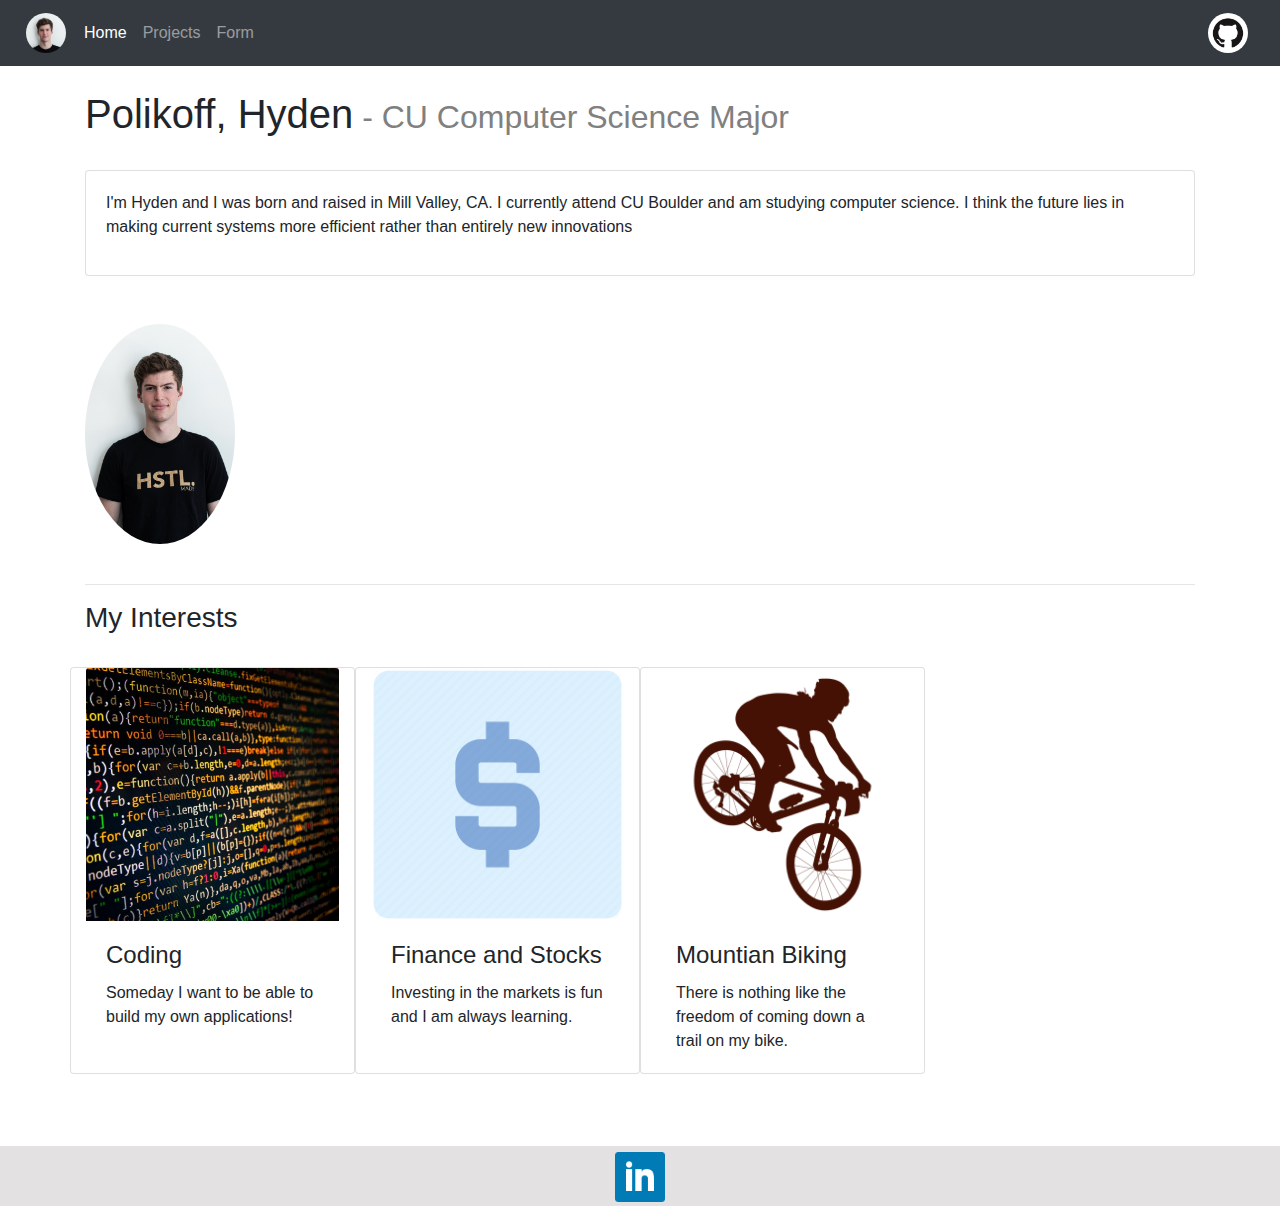
<file: index.html>
<!DOCTYPE html>
<html>
  <head>
    <title>About Me</title>

    <!-- link to style sheet -->
    <link rel="stylesheet" href="assets/styles.css">

    <!-- bootstrap CDN -->
    <link rel="stylesheet" href="https://stackpath.bootstrapcdn.com/bootstrap/4.5.2/css/bootstrap.min.css" integrity="sha384-JcKb8q3iqJ61gNV9KGb8thSsNjpSL0n8PARn9HuZOnIxN0hoP+VmmDGMN5t9UJ0Z" crossorigin="anonymous">
    <script src="https://ajax.googleapis.com/ajax/libs/jquery/3.5.1/jquery.min.js"></script>
    <script src="https://cdnjs.cloudflare.com/ajax/libs/popper.js/1.16.0/umd/popper.min.js"></script>
    <script src="https://maxcdn.bootstrapcdn.com/bootstrap/4.5.2/js/bootstrap.min.js"></script>
  </head>


  <body>

    <!--Navbar -->
    <nav class="navbar navbar-expand-md bg-dark navbar-dark">
        <a href="index.html">
            <img src="assets/navbar/profile_square.jpeg" alt="Profile picture" height="40px" width="60px" style="border-radius: 50%; padding-left: 10px; padding-right: 10px;"/>
        </a>
        
        <!-- Toggler/collapsibe Button -->
        <button class="navbar-toggler" type="button" data-toggle="collapse" data-target="#collapsibleNavbar">
          <span class="navbar-toggler-icon"></span>
        </button>

        <!-- Navbar links -->
        <div class="collapse navbar-collapse" id="collapsibleNavbar">
          <ul class="navbar-nav">
            <li class="nav-item">
              <a class="nav-link active" href="index.html">Home</a>
            </li>
            <li class="nav-item">
              <a class="nav-link" href="projects.html">Projects</a>
            </li>
            <li class="nav-item">
                <a class="nav-link" href="form.html">Form</a>
            </li>
          </ul>
        </div>

        <div class="navbar-right">
            <a class="navbar-brand" href="https://github.com/hydenp">
                <img src="assets/navbar/github_icon.png" alt="Profile picture" height="40px" width="40px" style="border-radius: 50%;"/>
            </a>
        </div>  
    </nav>
    


    <div class="container">

        <br>
        <h1>Polikoff, Hyden<small style="color: #808080;"> - CU Computer Science Major</small></h1>
        <br>

        <div class="card">
            <div class="card-body">
            <p>I'm Hyden and I was born and raised in Mill Valley, CA. I currently attend CU 
                Boulder and am studying computer science. I think the future lies in making current systems 
                more efficient rather than entirely new innovations </p>
            </div>
        </div>
        <br> <br>
        <img src="assets/home/profile.jpeg" alt="Profile picture" height="220px" width="150px" style="border-radius: 50%;"/>
        <br>
        <br>

        <hr height=10px/>

        <h3>My Interests</h3>
        <br>
        <div class="row">
            <div class="card col-md-3" style="width:100px">
                <img class="card-img-top" src="assets/home/coding_image_square.png" alt="Card image">
                <div class="card-body">
                <h4 class="card-title">Coding</h4>
                <p class="card-text">Someday I want to be able to build my own applications!</p>
                </div>
            </div>
            <div class="card col-md-3" style="width:100px">
                <img class="card-img-top" src="assets/home/finance_square.png" alt="Card image">
                <div class="card-body">
                <h4 class="card-title">Finance and Stocks</h4>
                <p class="card-text">Investing in the markets is fun and I am always learning.</p>
                </div>
            </div>
            <div class="card col-md-3" style="width:100px">
                <img class="card-img-top" src="assets/home/mtb_png.png" alt="Card image">
                <div class="card-body">
                <h4 class="card-title">Mountian Biking</h4>
                <p class="card-text">There is nothing like the freedom of coming down a trail on my bike.</p>
                </div>
            </div>
        </div>
        <br><br><br>
    </div>

    
    <footer class="footer">
        <div class="container">
            <a href="https://www.linkedin.com/in/hyden-polikoff/">
                <img src="assets/home/linkedin_square.png" alt="linked in icon" style="width: 50px; height: 50px;">
            </a>
        </div>
    </footer>

 </body>
</html>
</file>
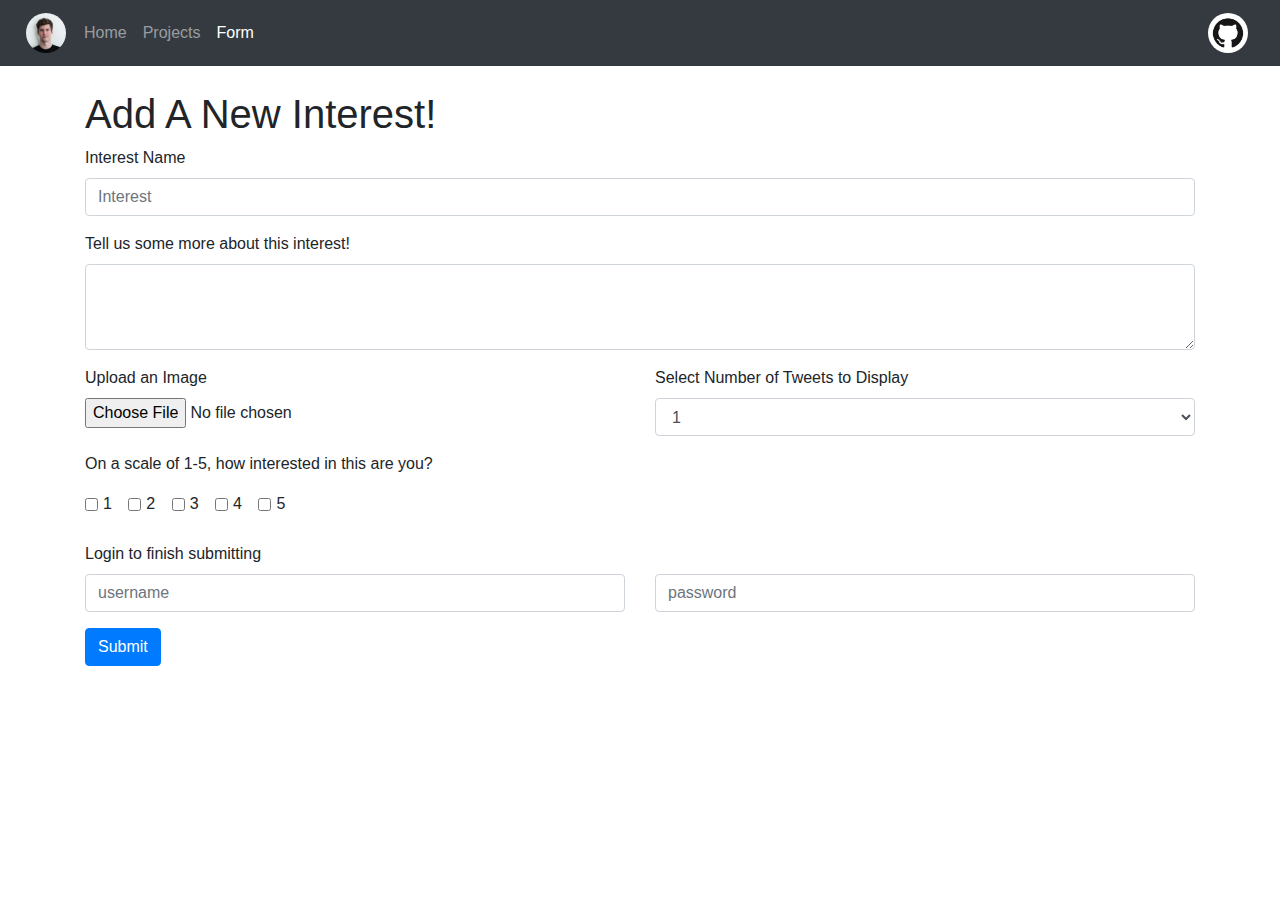
<file: form.html>
<!DOCTYPE html>
<html>
  <head>
    <title>Projects About Me</title>


    <!-- link to style sheet -->
    <link rel="stylesheet" href="assets/styles.css">

    <!-- bootstrap CDN -->
    <link rel="stylesheet" href="https://stackpath.bootstrapcdn.com/bootstrap/4.5.2/css/bootstrap.min.css" integrity="sha384-JcKb8q3iqJ61gNV9KGb8thSsNjpSL0n8PARn9HuZOnIxN0hoP+VmmDGMN5t9UJ0Z" crossorigin="anonymous">
    <script src="https://ajax.googleapis.com/ajax/libs/jquery/3.5.1/jquery.min.js"></script>
    <script src="https://cdnjs.cloudflare.com/ajax/libs/popper.js/1.16.0/umd/popper.min.js"></script>
    <script src="https://maxcdn.bootstrapcdn.com/bootstrap/4.5.2/js/bootstrap.min.js"></script>

  </head>
  <body>
    <!--Navbar -->
    <nav class="navbar navbar-expand-md bg-dark navbar-dark">
        <a href="index.html">
            <img src="assets/navbar/profile_square.jpeg" alt="Profile picture" height="40px" width="60px" style="border-radius: 50%; padding-left: 10px; padding-right: 10px;"/>
        </a>
        
        <!-- Toggler/collapsibe Button -->
        <button class="navbar-toggler" type="button" data-toggle="collapse" data-target="#collapsibleNavbar">
          <span class="navbar-toggler-icon"></span>
        </button>

        <!-- Navbar links -->
        <div class="collapse navbar-collapse" id="collapsibleNavbar">
          <ul class="navbar-nav">
            <li class="nav-item">
              <a class="nav-link" href="index.html">Home</a>
            </li>
            <li class="nav-item">
              <a class="nav-link" href="projects.html">Projects</a>
            </li>
            <li class="nav-item">
                <a class="nav-link active" href="form.html">Form</a>
            </li>
          </ul>
        </div>

        <div class="navbar-right">
            <a class="navbar-brand" href="https://github.com/hydenp">
                <img src="assets/navbar/github_icon.png" alt="Profile picture" height="40px" width="40px" style="border-radius: 50%;"/>
            </a>
        </div>  
    </nav>

    <div class="container">
      <form method="GET" action="mypage_bootstrap.html">
        <br>
        <h1>Add A New Interest!</h1>
        <div class="form-group">
          <label for="Interest">Interest Name</label>
          <input type="text" class="form-control" id="Interest" aria-describedby="emailHelp" placeholder="Interest">
        </div>
        <div class="form-group">
          <label for="moreIfno">Tell us some more about this interest!</label>
          <textarea class="form-control" id="moreIfno" rows="3"></textarea>
        </div>

        <!-- put Upload and select in one row -->
        <div class="row">
            <!-- Upload File -->
            <div class="form-group col-md-6">
                <label for="exampleFormControlFile1">Upload an Image</label>
                <input type="file" class="form-control-file" id="exampleFormControlFile1">
            </div>
            <!-- Select number of Tweets -->
            <div class="form-group col-md-6">
                <label for="exampleFormControlSelect1">Select Number of Tweets to Display</label>
                <select class="form-control" id="exampleFormControlSelect1">
                    <option>1</option>
                    <option>2</option>
                    <option>3</option>
                    <option>4</option>
                    <option>5</option>
                </select>
            </div>
        </div>

        <!-- Interest radio buttons -->
        <p>On a scale of 1-5, how interested in this are you?</p>
        <div class="form-check form-check-inline" id="interest_level">
            <input class="form-check-input" type="checkbox" id="inlineCheckbox1" value="option1">
            <label class="form-check-label" for="inlineCheckbox1">1</label>
        </div>
        <div class="form-check form-check-inline">
            <input class="form-check-input" type="checkbox" id="inlineCheckbox2" value="option2">
            <label class="form-check-label" for="inlineCheckbox2">2</label>
        </div>
        <div class="form-check form-check-inline">
            <input class="form-check-input" type="checkbox" id="inlineCheckbox3" value="option3">
            <label class="form-check-label" for="inlineCheckbox3">3</label>
        </div>
        <div class="form-check form-check-inline">
            <input class="form-check-input" type="checkbox" id="inlineCheckbox3" value="option3">
            <label class="form-check-label" for="inlineCheckbox3">4</label>
        </div>
        <div class="form-check form-check-inline">
            <input class="form-check-input" type="checkbox" id="inlineCheckbox3" value="option3">
            <label class="form-check-label" for="inlineCheckbox3">5</label>
        </div>

        <br> <br>

        <!-- login to complete submission -->
        <label for="login">Login to finish submitting</label>
        <div class="row" id="login">
            <div class="form-group col-md-6">
                <input type="email" class="form-control" aria-describedby="emailHelp" placeholder="username">
            </div>
            <div class="form-group col-md-6">
                <input type="password" class="form-control" id="exampleInputPassword1" placeholder="password">
            </div>
        </div>
       
        <!-- submit button -->
        <button type="submit" class="btn btn-primary">Submit</button>


      </form>
    </div>

  </body>
</html>
</file>
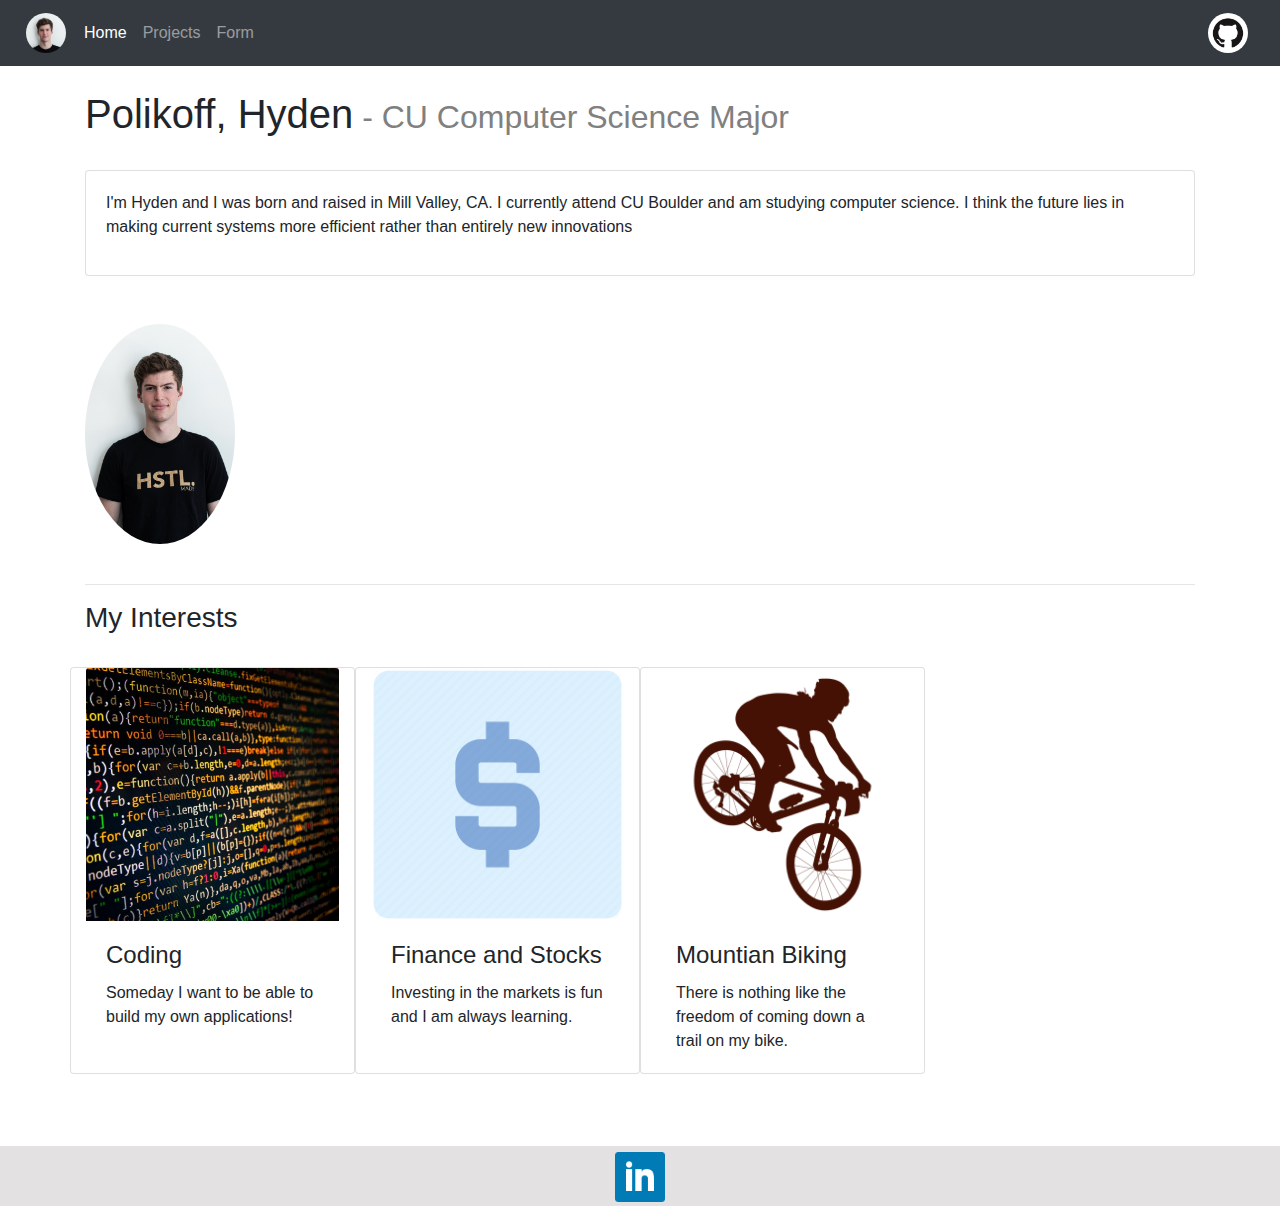
<file: mypage_bootstrap.html>
<!DOCTYPE html>
<html>
  <head>
    <title>About Me</title>

    <!-- link to style sheet -->
    <link rel="stylesheet" href="assets/styles.css">

    <!-- bootstrap CDN -->
    <link rel="stylesheet" href="https://stackpath.bootstrapcdn.com/bootstrap/4.5.2/css/bootstrap.min.css" integrity="sha384-JcKb8q3iqJ61gNV9KGb8thSsNjpSL0n8PARn9HuZOnIxN0hoP+VmmDGMN5t9UJ0Z" crossorigin="anonymous">
    <script src="https://ajax.googleapis.com/ajax/libs/jquery/3.5.1/jquery.min.js"></script>
    <script src="https://cdnjs.cloudflare.com/ajax/libs/popper.js/1.16.0/umd/popper.min.js"></script>
    <script src="https://maxcdn.bootstrapcdn.com/bootstrap/4.5.2/js/bootstrap.min.js"></script>
  </head>


  <body>

    <!--Navbar -->
    <nav class="navbar navbar-expand-md bg-dark navbar-dark">
        <a href="mypage_bootstrap.html">
            <img src="assets/navbar/profile_square.jpeg" alt="Profile picture" height="40px" width="60px" style="border-radius: 50%; padding-left: 10px; padding-right: 10px;"/>
        </a>
        
        <!-- Toggler/collapsibe Button -->
        <button class="navbar-toggler" type="button" data-toggle="collapse" data-target="#collapsibleNavbar">
          <span class="navbar-toggler-icon"></span>
        </button>

        <!-- Navbar links -->
        <div class="collapse navbar-collapse" id="collapsibleNavbar">
          <ul class="navbar-nav">
            <li class="nav-item">
              <a class="nav-link active" href="mypage_bootstrap.html">Home</a>
            </li>
            <li class="nav-item">
              <a class="nav-link" href="projects.html">Projects</a>
            </li>
            <li class="nav-item">
                <a class="nav-link" href="form.html">Form</a>
            </li>
          </ul>
        </div>

        <div class="navbar-right">
            <a class="navbar-brand" href="https://github.com/hydenp">
                <img src="assets/navbar/github_icon.png" alt="Profile picture" height="40px" width="40px" style="border-radius: 50%;"/>
            </a>
        </div>  
    </nav>
    


    <div class="container">

        <br>
        <h1>Polikoff, Hyden<small style="color: #808080;"> - CU Computer Science Major</small></h1>
        <br>

        <div class="card">
            <div class="card-body">
            <p>I'm Hyden and I was born and raised in Mill Valley, CA. I currently attend CU 
                Boulder and am studying computer science. I think the future lies in making current systems 
                more efficient rather than entirely new innovations </p>
            </div>
        </div>
        <br> <br>
        <img src="assets/home/profile.jpeg" alt="Profile picture" height="220px" width="150px" style="border-radius: 50%;"/>
        <br>
        <br>

        <hr height=10px/>

        <h3>My Interests</h3>
        <br>
        <div class="row">
            <div class="card col-md-3" style="width:100px">
                <img class="card-img-top" src="assets/home/coding_image_square.png" alt="Card image">
                <div class="card-body">
                <h4 class="card-title">Coding</h4>
                <p class="card-text">Someday I want to be able to build my own applications!</p>
                </div>
            </div>
            <div class="card col-md-3" style="width:100px">
                <img class="card-img-top" src="assets/home/finance_square.png" alt="Card image">
                <div class="card-body">
                <h4 class="card-title">Finance and Stocks</h4>
                <p class="card-text">Investing in the markets is fun and I am always learning.</p>
                </div>
            </div>
            <div class="card col-md-3" style="width:100px">
                <img class="card-img-top" src="assets/home/mtb_png.png" alt="Card image">
                <div class="card-body">
                <h4 class="card-title">Mountian Biking</h4>
                <p class="card-text">There is nothing like the freedom of coming down a trail on my bike.</p>
                </div>
            </div>
        </div>
        <br><br><br>
    </div>

    
    <footer class="footer">
        <div class="container">
            <a href="https://www.linkedin.com/in/hyden-polikoff/">
                <img src="assets/home/linkedin_square.png" alt="linked in icon" style="width: 50px; height: 50px;">
            </a>
        </div>
    </footer>

 </body>
</html>
</file>
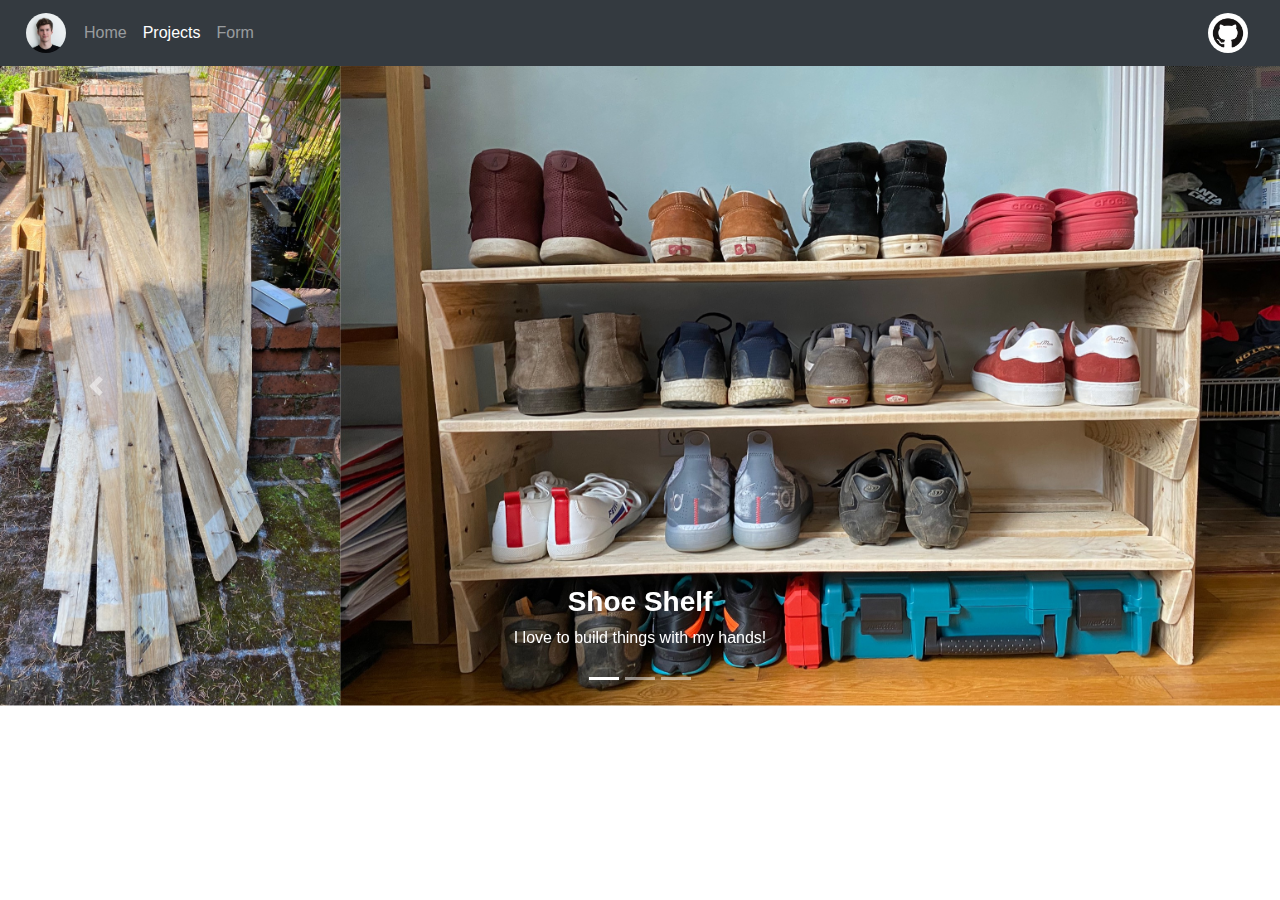
<file: projects.html>
<!DOCTYPE html>
<html>
  <head>
    <title>Projects About Me</title>


    <!-- link to style sheet -->
    <link rel="stylesheet" href="assets/styles.css">

    <!-- bootstrap CDN -->
    <link rel="stylesheet" href="https://stackpath.bootstrapcdn.com/bootstrap/4.5.2/css/bootstrap.min.css" integrity="sha384-JcKb8q3iqJ61gNV9KGb8thSsNjpSL0n8PARn9HuZOnIxN0hoP+VmmDGMN5t9UJ0Z" crossorigin="anonymous">
    <script src="https://ajax.googleapis.com/ajax/libs/jquery/3.5.1/jquery.min.js"></script>
    <script src="https://cdnjs.cloudflare.com/ajax/libs/popper.js/1.16.0/umd/popper.min.js"></script>
    <script src="https://maxcdn.bootstrapcdn.com/bootstrap/4.5.2/js/bootstrap.min.js"></script>

  </head>
  <body>
    <!--Navbar -->
    <!--Navbar -->
    <nav class="navbar navbar-expand-md bg-dark navbar-dark">
        <a href="index.html">
            <img src="assets/navbar/profile_square.jpeg" alt="Profile picture" height="40px" width="60px" style="border-radius: 50%; padding-left: 10px; padding-right: 10px;"/>
        </a>
        
        <!-- Toggler/collapsibe Button -->
        <button class="navbar-toggler" type="button" data-toggle="collapse" data-target="#collapsibleNavbar">
          <span class="navbar-toggler-icon"></span>
        </button>

        <!-- Navbar links -->
        <div class="collapse navbar-collapse" id="collapsibleNavbar">
          <ul class="navbar-nav">
            <li class="nav-item">
              <a class="nav-link" href="index.html">Home</a>
            </li>
            <li class="nav-item">
              <a class="nav-link active" href="projects.html">Projects</a>
            </li>
            <li class="nav-item">
                <a class="nav-link" href="form.html">Form</a>
            </li>
          </ul>
        </div>

        <div class="navbar-right">
            <a class="navbar-brand" href="https://github.com/hydenp">
                <img src="assets/navbar/github_icon.png" alt="Profile picture" height="40px" width="40px" style="border-radius: 50%;"/>
            </a>
        </div>  
    </nav>

    <!-- Carousel -->
    <div id="demo" class="carousel slide" data-ride="carousel">

        <!-- Indicators -->
        <ul class="carousel-indicators">
          <li data-target="#demo" data-slide-to="0" class="active"></li>
          <li data-target="#demo" data-slide-to="1"></li>
          <li data-target="#demo" data-slide-to="2"></li>
        </ul>
      
        <!-- The slideshow -->
        <div class="carousel-inner">
          <div class="carousel-item active">
            <img src="assets/projects/showShelf_collage.jpg" alt="Shoe Shelf Collage" style="width: 100%;">
            <div class="carousel-caption">
                <h3> <strong>Shoe Shelf</strong> </h3>
                <p>I love to build things with my hands!</p>
              </div>
          </div>
          <div class="carousel-item">
            <img src="assets/projects/codingProject_collage.jpg" alt="Coding Project Collage" style="width: 100%;">
            <div class="carousel-caption">
                <h3 style="color: black;"> <strong>Pickup Sports App</strong> </h3>
                <p style="color: black;">Here is a project I'm currently working on for this class!</p>
              </div>
          </div>
          <div class="carousel-item">
            <img src="assets/projects/brakejob_collage.jpg" alt="Brake Collage" style="width: 100%;">
            <div class="carousel-caption">
                <h3> <strong>Brake Service</strong> </h3>
                <p>Sometimes I also work on my car!</p>
              </div>
          </div>
        </div>
      
        <!-- Left and right controls -->
        <a class="carousel-control-prev" href="#demo" data-slide="prev">
          <span class="carousel-control-prev-icon"></span>
        </a>
        <a class="carousel-control-next" href="#demo" data-slide="next">
          <span class="carousel-control-next-icon"></span>
        </a>
      
    </div>
  </body>
</html>
</file>
<file: assets/styles.css>
.footer {
    position: center;
    bottom: 0;
    width: 100%;
    height: 60px;
    line-height: 60px;
    background-color: #E3E1E1;
    text-align: center;
}
</file>
